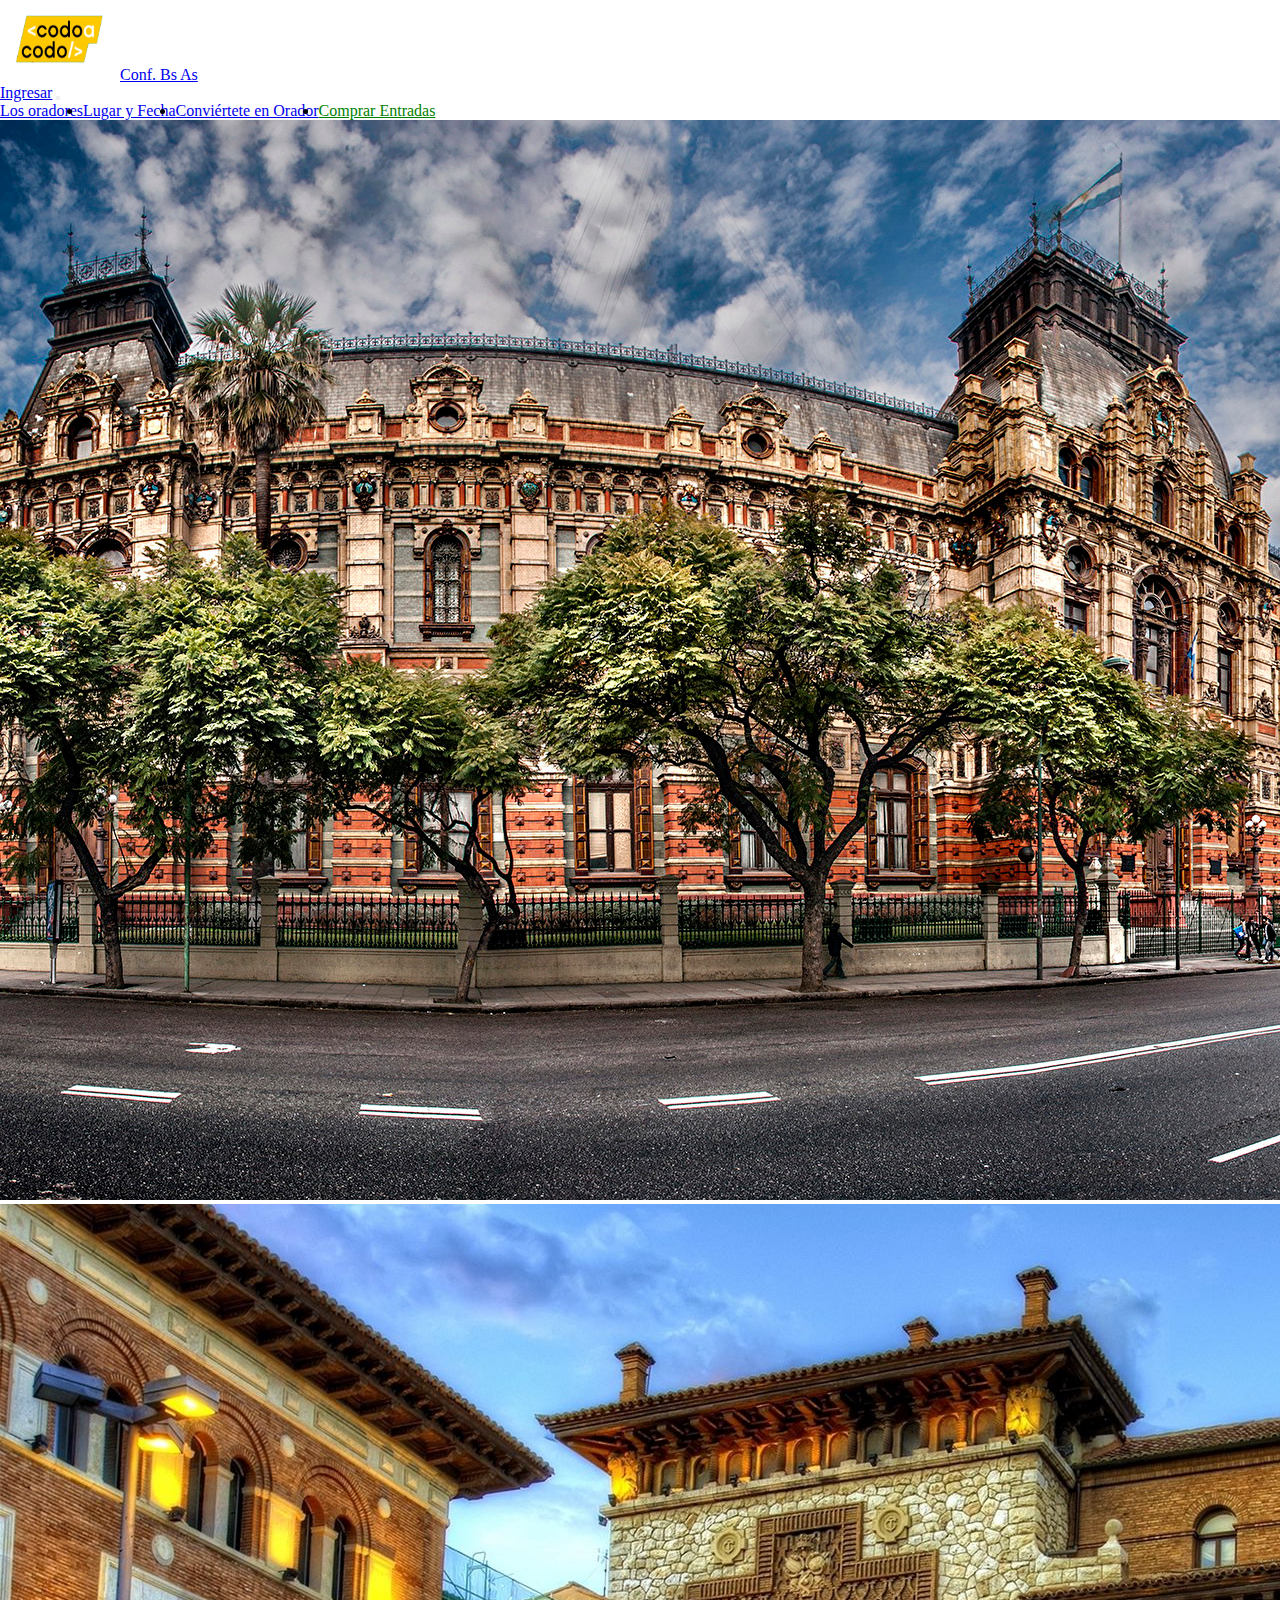
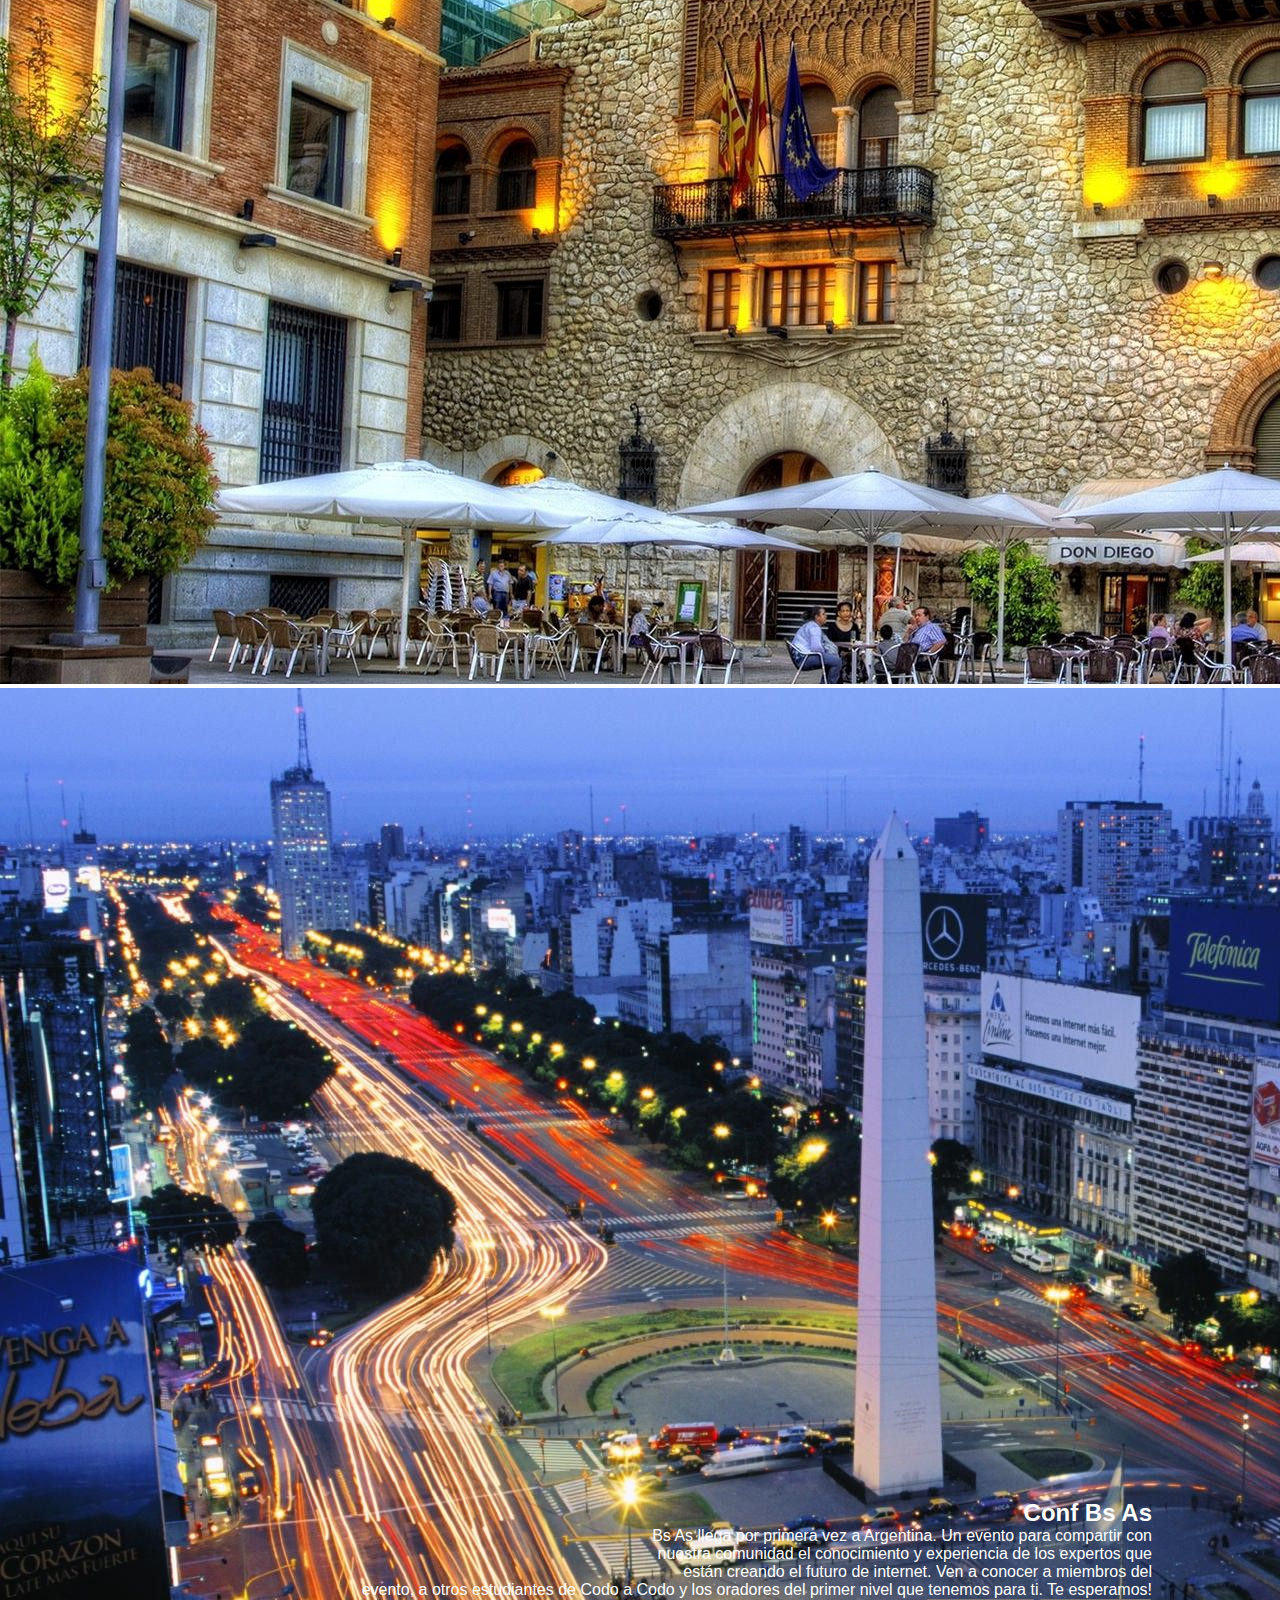
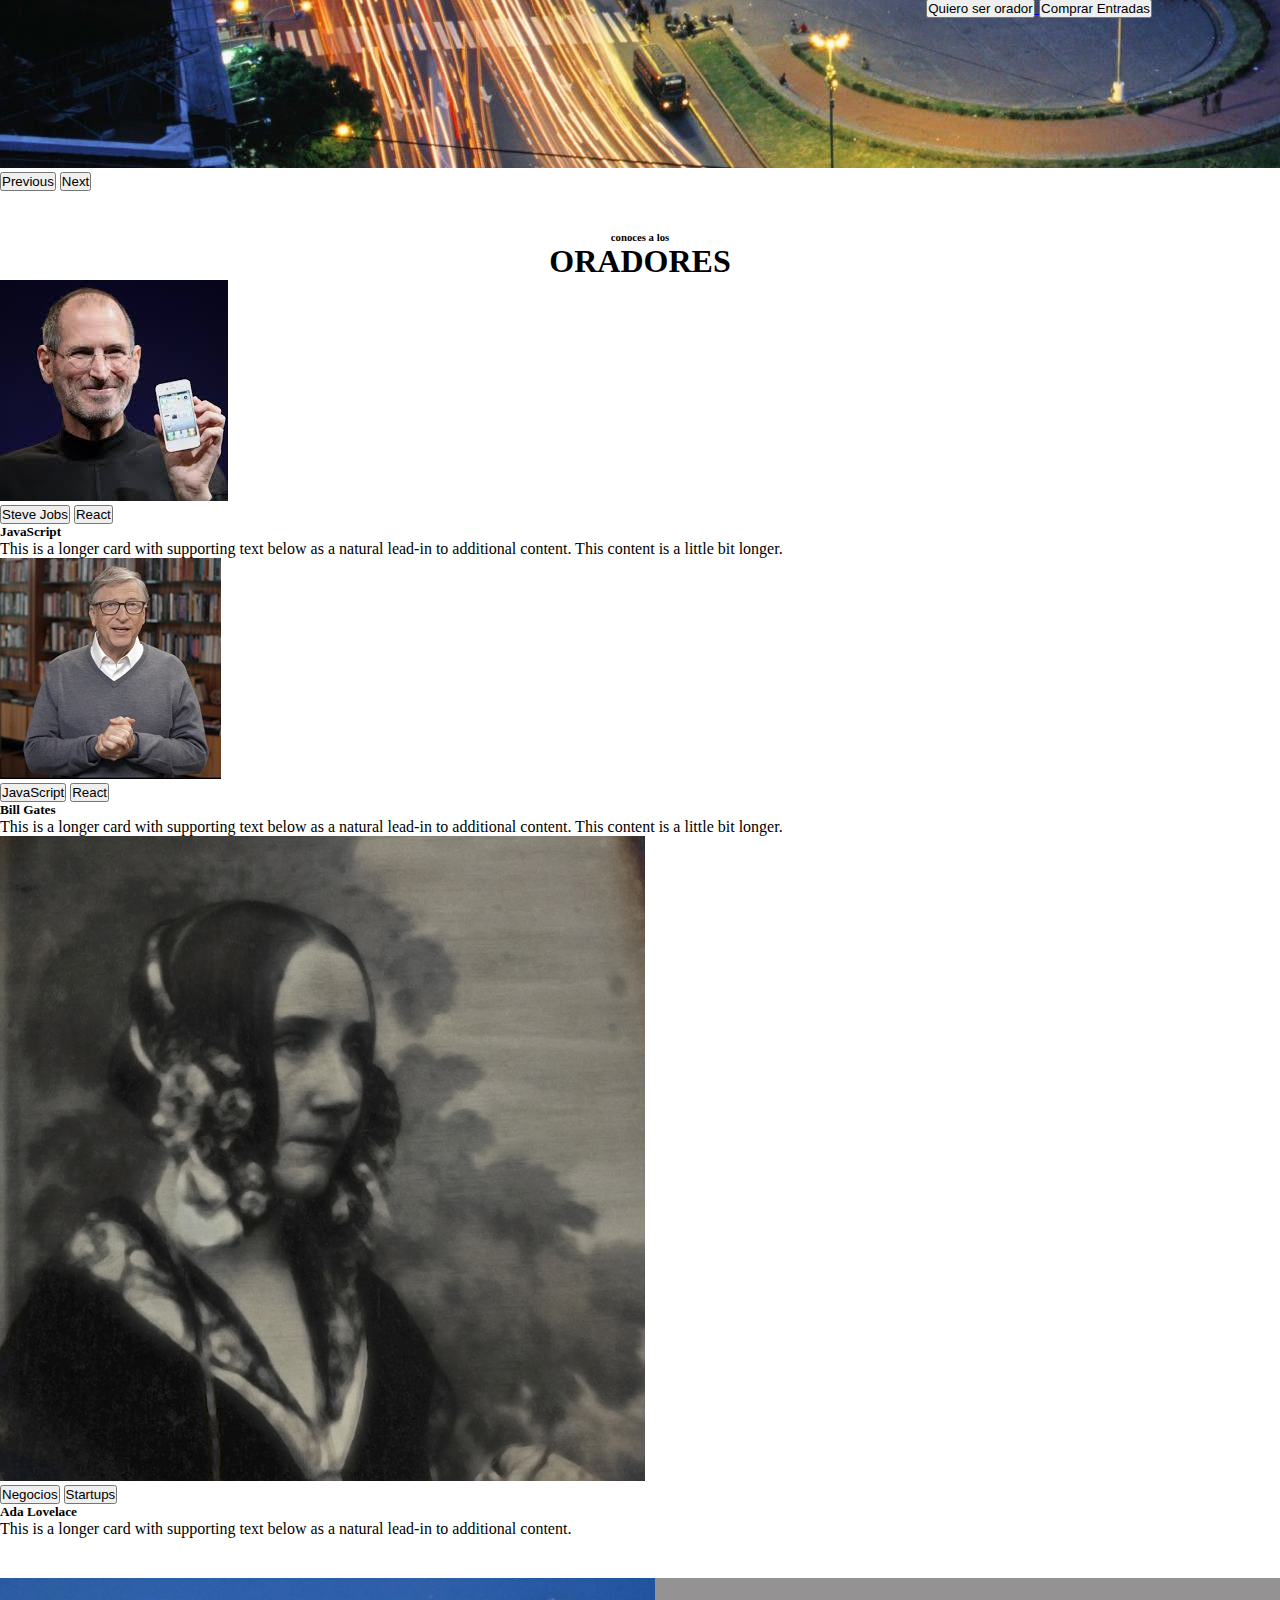
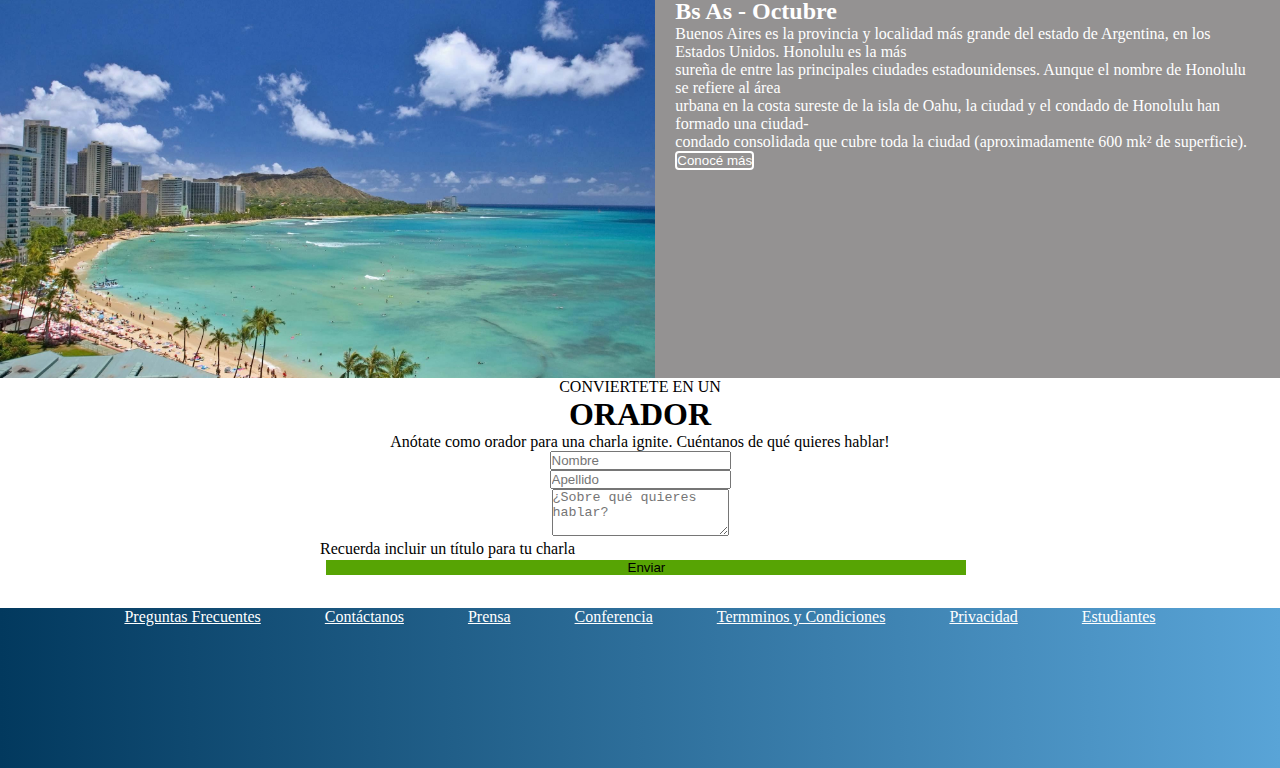
<file: index.html>
<!doctype html>
<html lang="en">
  <head>
    <!-- Required meta tags -->
    <meta charset="utf-8">
    <meta name="viewport" content="width=device-width, initial-scale=1">

    <!-- Bootstrap CSS -->
    <link href="https://cdn.jsdelivr.net/npm/bootstrap@5.1.3/dist/css/bootstrap.min.css" rel="stylesheet" integrity="sha384-1BmE4kWBq78iYhFldvKuhfTAU6auU8tT94WrHftjDbrCEXSU1oBoqyl2QvZ6jIW3" crossorigin="anonymous">
    <link rel="Stylesheet" href="styles.css">

    <title>CodoaCodoJuanma</title>

  </head>

  <body>
    <header>
        
              <nav class="navbar navbar-dark bg-dark">
                <div class="container-fluid">
                  <a class="navbar-brand" href="#">
                    <img src="fotos/codoacodo.png" alt="" width="120" height="80" >Conf. Bs As
                    </a>
                    <nav class="navbar navbar-expand-lg navbar-dark bg-dark">
                      <div class="container-fluid">
                        <a class="navbar-brand" href="entrar.html">Ingresar</a>
                        <button class="navbar-toggler" type="button" data-bs-toggle="collapse" data-bs-target="#navbarNav" aria-controls="navbarNav" aria-expanded="false" aria-label="Toggle navigation">
                          <span class="navbar-toggler-icon"></span>
                        </button>
                        <div class="collapse navbar-collapse" id="navbarNav">
                          <ul class="navbar-nav">
                            <li class="nav-item">
                              <a class="nav-link active" aria-current="page" href="#Los_oradores">Los oradores</a>
                            </li>
                            <li class="nav-item">
                              <a class="nav-link" href="#lugar_fecha">Lugar y Fecha</a>
                            </li>
                            <li class="nav-item">
                              <a class="nav-link" href="#conviertete_orador">Conviértete en Orador</a>
                            </li>
                            <li class="nav-item">
                              <a class="nav-link" href="comprarTicket.html" style="color:green">Comprar Entradas</a>
                            </li>
                          </ul>
                        </div>
                      </div>
                    </nav>
                    

                </div>
            </nav>
      </header>  

        <section class="carrusel">
          
            <div id="carouselExampleFade" class="carousel slide carousel-fade" data-bs-ride="carousel">
                <div class="carousel-inner">
                  <div class="carousel-item active">
                    <img src="fotos/ba1.jpg" class="d-block w-100" alt="...">
                  </div>
                  <div class="carousel-item">
                    <img src="fotos/ba2.jpg" class="d-block w-100" alt="...">
                  </div>
                  <div class="carousel-item">
                    <img src="fotos/ba3.jpg" class="d-block w-100" alt="...">
                  </div>
                </div>
                <button class="carousel-control-prev" type="button" data-bs-target="#carouselExampleFade" data-bs-slide="prev">
                  <span class="carousel-control-prev-icon" aria-hidden="true"></span>
                  <span class="visually-hidden">Previous</span>
                </button>
                <button class="carousel-control-next" type="button" data-bs-target="#carouselExampleFade" data-bs-slide="next">
                  <span class="carousel-control-next-icon" aria-hidden="true"></span>
                  <span class="visually-hidden">Next</span>
                </button>
              </div>

              <div class="texto_imagen_carrusel">
                  <h2>Conf Bs As</h2>
                    <p>
                        Bs As llega por primera vez a Argentina. Un evento para compartir con
                        <br>
                        nuestra comunidad el conocimiento y experiencia de los expertos que
                        <br>
                        están creando el futuro de internet. Ven a conocer a miembros del
                        <br>
                        evento, a otros estudiantes de Codo a Codo y los oradores del primer
                        nivel que tenemos para ti. Te esperamos!
                    </p>
                    <a href="#conviertete_orador">
                    <button type="button" class="btn btn-secondary">Quiero ser orador</button>
                    </a>
                    <a href="comprarTicket.html">
                    <button type="button" class="btn btn-success">Comprar Entradas</button> 
                    </a> 
              </div>
        </section>
    

    <main>
        <section>

            <div class="oradores" id="Los_oradores">
                <h6>conoces a los</h6>
                <h1>ORADORES</h1>
                
            </div>

        </section>

        <div class="container">
           
                <div class="row row-cols-1 row-cols-md-3 g-4">
                    <div class="col">
                      <div class="card">
                        <img src="fotos/steve.jpg" class="card-img-top" alt="...">
                            <div class="card-body">
                                <button type="button" class="btn btn-warning">Steve Jobs</button>
                                <button type="button" class="btn btn-info">React</button>
                                <h5 class="card-title">JavaScript</h5>
                                <p class="card-text">This is a longer card with supporting text below as a natural lead-in to additional content. This content is a little bit longer.</p>
                            </div>
                        </div>
                    </div>
                    
                    <div class="col">
                      <div class="card">
                        <img src="fotos/billGates2.jpg" class="card-img-top" alt="...">
                            <div class="card-body">
                                <button type="button" class="btn btn-warning">JavaScript</button>
                                <button type="button" class="btn btn-info">React</button>
                                <h5 class="card-title">Bill Gates</h5>
                                <p class="card-text">This is a longer card with supporting text below as a natural lead-in to additional content. This content is a little bit longer.</p>
                            </div>
                        </div>
                    </div>
                    
                    <div class="col">
                      <div class="card">
                        <img src="fotos/ada.jpeg" class="card-img-top" alt="...">
                            <div class="card-body">
                                <button type="button" class="btn btn-secondary">Negocios</button>
                                <button type="button" class="btn btn-danger">Startups</button>
                                <h5 class="card-title">Ada Lovelace</h5>
                                <p class="card-text">This is a longer card with supporting text below as a natural lead-in to additional content.</p>
                            </div>
                        </div>
                  
                    </div>
                  </div>
    </main>  
        
        <section class="imagen_texto_section">

            <div class="div_imagen_section" id="lugar_fecha"></div>

            <div clas="div_texto_section>">
                <div class="lugar">
                    <h2>Bs As - Octubre</h2>
                        <p>
                            Buenos Aires es la provincia y localidad 
                            más grande del estado 
                            de Argentina, en los Estados Unidos. 
                            Honolulu es la más 
                            <br>
                            sureña de entre las principales 
                            ciudades estadounidenses. 
                            Aunque el nombre de Honolulu se 
                            refiere al área
                            <br>
                            urbana en la costa sureste de la isla de Oahu,
                             la ciudad y el condado de 
                            Honolulu han formado una ciudad-
                            <br>
                            condado consolidada que cubre toda 
                            la ciudad 
                            (aproximadamente 600 mk² de superficie).
                        </p>
                        <input type="button" value="Conocé más" id="conoce_mas">
                </div>
            </div>        
        </section>

        <section class="se_orador">

          <div class="container">

            <div class="orador" id="conviertete_orador">
                <P>CONVIERTETE EN UN</P>
                <h1 id="orador">ORADOR</h1>
                <p id="anotate_charla">Anótate como orador para una charla ignite. Cuéntanos de qué quieres hablar!</p>
            </div>

          <form class="row g-3">
              <div class="col-md-6">
                <label for="inputEmail4" class="form-label"></label>
                <input type="text" class="form-control" placeholder="Nombre" id="inputEmail4">
              </div>

              <div class="col-md-6">
                <label for="inputPassword4" class="form-label"></label>
                <input type="text" class="form-control" placeholder="Apellido" id="inputPassword4">
              </div>

              <div class="mb-3">
                <label for="exampleFormControlTextarea1" class="form-label"></label>
                <textarea class="form-control" id="exampleFormControlTextarea1" placeholder="¿Sobre qué quieres hablar?" rows="3"></textarea>
                  <div id="titulo_charla">
                    <p>Recuerda incluir un título para tu charla</p>
                  </div>
              </div>
              
              <div id="enviar" class="n_a_form">
                <button type="submit" class="boton" id="boton_enviar">Enviar</button>
              </div>
            </form>
          </div>
        </section>

        <footer>
          
            <ul>
              <a href="#">Preguntas Frecuentes</a>
              <a href="#">Contáctanos</a>
              <a href="#">Prensa</a>
              <a href="#">Conferencia</a>
              <a href="#">Termminos y Condiciones</a>
              <a href="#">Privacidad</a>
              <a href="#">Estudiantes</a>
              

            </ul>

        </footer>
   
    



    <script src="https://cdn.jsdelivr.net/npm/@popperjs/core@2.10.2/dist/umd/popper.min.js" integrity="sha384-7+zCNj/IqJ95wo16oMtfsKbZ9ccEh31eOz1HGyDuCQ6wgnyJNSYdrPa03rtR1zdB" crossorigin="anonymous"></script>
    <script src="https://cdn.jsdelivr.net/npm/bootstrap@5.1.3/dist/js/bootstrap.min.js" integrity="sha384-QJHtvGhmr9XOIpI6YVutG+2QOK9T+ZnN4kzFN1RtK3zEFEIsxhlmWl5/YESvpZ13" crossorigin="anonymous"></script> 
  
</body>
</html>
</file>
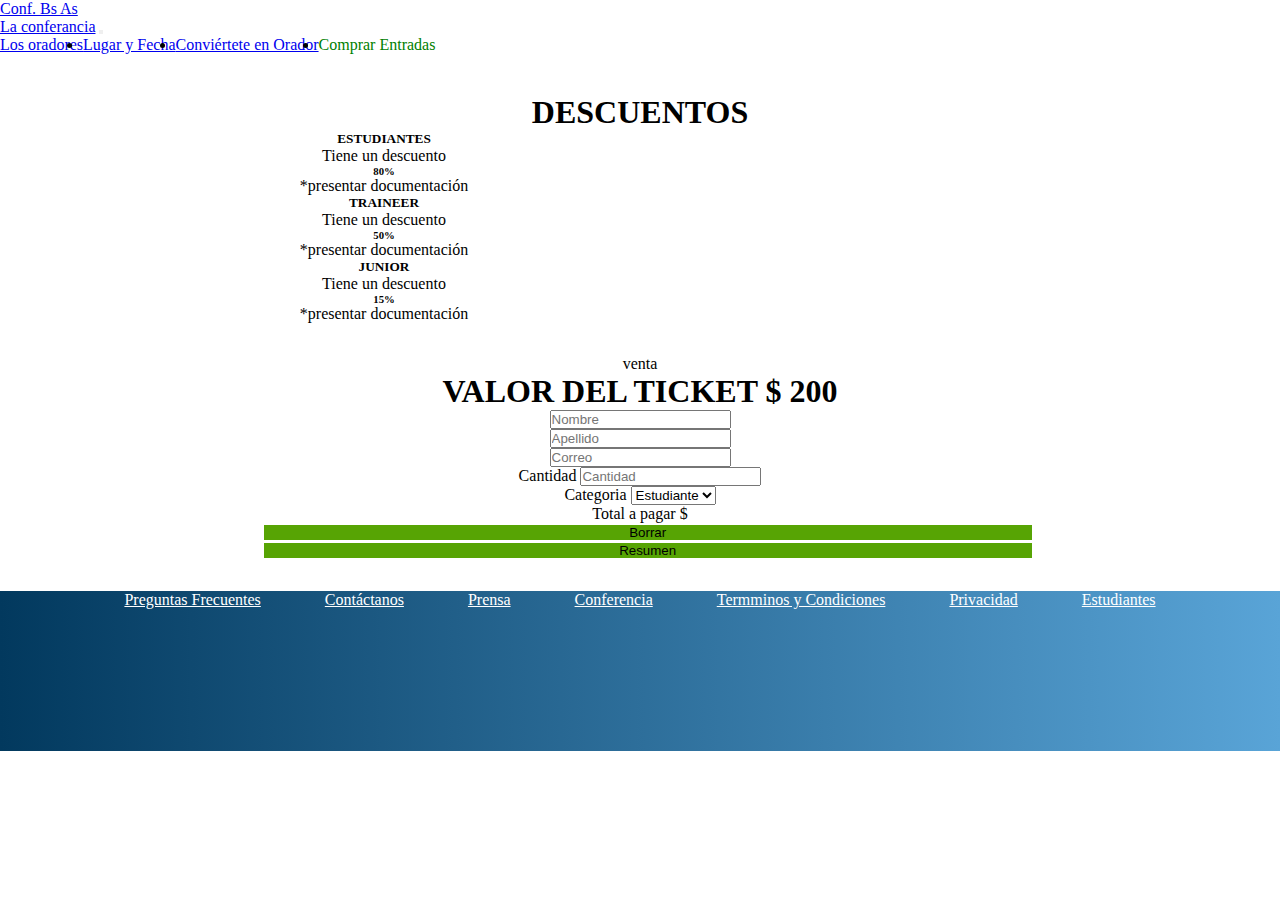
<file: comprarTicket.html>
<!doctype html>
<html lang="en">
  <head>
    <!-- Required meta tags -->
    <meta charset="utf-8">
    <meta name="viewport" content="width=device-width, initial-scale=1">

    <!-- Bootstrap CSS -->
    <link href="https://cdn.jsdelivr.net/npm/bootstrap@5.1.3/dist/css/bootstrap.min.css" rel="stylesheet" integrity="sha384-1BmE4kWBq78iYhFldvKuhfTAU6auU8tT94WrHftjDbrCEXSU1oBoqyl2QvZ6jIW3" crossorigin="anonymous">
    <link rel="Stylesheet" href="ticket.css">

    <title>comprarTicket</title>

  </head>

  <body>
    <header>
        
              <nav class="navbar navbar-dark bg-dark">
                <div class="container-fluid">
                  <a class="navbar-brand" href="#">
                    Conf. Bs As
                    </a>
                    <nav class="navbar navbar-expand-lg navbar-dark bg-dark">
                      <div class="container-fluid">
                        <a class="navbar-brand" href="index.html">La conferancia</a>
                        <button class="navbar-toggler" type="button" data-bs-toggle="collapse" data-bs-target="#navbarNav" aria-controls="navbarNav" aria-expanded="false" aria-label="Toggle navigation">
                          <span class="navbar-toggler-icon"></span>
                        </button>
                        <div class="collapse navbar-collapse" id="navbarNav">
                          <ul class="navbar-nav">
                            <li class="nav-item">
                              <a class="nav-link active" aria-current="page" href="#Los_oradores">Los oradores</a>
                            </li>
                            <li class="nav-item">
                              <a class="nav-link" href="#lugar_fecha">Lugar y Fecha</a>
                            </li>
                            <li class="nav-item">
                              <a class="nav-link" href="#conviertete_orador">Conviértete en Orador</a>
                            </li>
                            <li class="nav-item">
                              <a class="nav-link disabled" style="color:green">Comprar Entradas</a>
                            </li>
                          </ul>
                        </div>
                      </div>
                    </nav>
                    

                </div>
            </nav>
      </header>  

                  
    

    <main>
      <!--***********************************descuentos*****************************-->
      <div class="descuentos" id="Los_descuentos">
        
        <section>
            <div class="descuentos" id="Los_descuentos">
                <h1>DESCUENTOS</h1>
              </div>
        </section>

          <div class="container" id="descuentos">
            <div class="row" id="descuento-1">

              <div class="col-4">
                <div class="card text-center"  style="width: 16rem;">
                  <div class="card-body">
                    <h5 class="card-title">ESTUDIANTES</h5>
                    <p class="card-text">Tiene un descuento</p>
                    <h6 class="card-subtitle mb-2 text-muted">80%</h6>
                    <p class="card-text">*presentar documentación</p>
                  </div>
                </div>
              </div>

              <div class="col-4" id="descuento-2">
                <div class="card text-center"  style="width: 16rem;">
                  <div class="card-body">
                    <h5 class="card-title">TRAINEER</h5>
                    <p class="card-text">Tiene un descuento</p>
                    <h6 class="card-subtitle mb-2 text-muted">50%</h6>
                    <p class="card-text">*presentar documentación</p>
                  </div>
                </div>
              </div>

              <div class="col-4" id="descuento-3">
                <div class="card text-center"  style="width: 16rem;">
                  <div class="card-body">
                    <h5 class="card-title">JUNIOR</h5>
                    <p class="card-text">Tiene un descuento</p>
                    <h6 class="card-subtitle mb-2 text-muted">15%</h6>
                    <p class="card-text">*presentar documentación</p>
                  </div>
                </div>
              </div>
              
             </div><!--fin row-->
          </div><!--fin container-->
    </main>  
    
    <!--*******************************fin descuentos***********************-->   
    
    <!--VENTAS DE TICKET-->    

        <section class="ticket">

          <div class="container" id="ticket_container">
            <div class="row">

              <div class="valor" id="valor_ticket">
                <P>venta</P>
                <h1 id="orador">VALOR DEL TICKET $ 200</h1>
                
              </div>
            </div>

          <form class="row"> <!--row 1 nombre y apellido-->
              <div class="col-md-6">
                <label for="inputEmail4" class="form-label"></label>
                <input type="text" class="form-control" placeholder="Nombre" id="inputEmail4">
              </div>

              <div class="col-md-6">
                <label for="inputPassword4" class="form-label"></label>
                <input type="text" class="form-control" placeholder="Apellido" id="inputPassword4">
              </div>

            <div class="row"> <!--row 2 correo-->
              <div class="col">
                <label for="inputPassword4" class="form-label"></label>
                <input type="text" class="form-control" placeholder="Correo" id="correo">
              </div>

            <div class="row"> <!--row 3 cantidad-->
              <div class="col-6">
                <label for="">Cantidad</label>
                <input type="text" class="form-control" placeholder="Cantidad" id="cantidad">
              </div>

              <div class="col-6">
                <label for="">Categoria</label>
                <select id="inputState" class="form-control" id="categoria">
                  <option selected value="estudiante">Estudiante</option>
                  <option value="trainee">Trainee</option>
                  <option value="junior">Junior</option>
                </select>
              </div>

            <div class="row"><!--total a pagar-->
              <div class="col-12">
                <div id="Total_a_Pagar" class="alert alert-primary" role="alert">Total a pagar $</div>
              </div>
            </div> 
            
            <div class="row"><!--boton borrar y resumen-->
              <div class="col-6">
                <button type="reset" class="btn borrar_calcular" id="borrar">Borrar</button>
              </div>

              <div clas="col-6">
                <button type="button" class="btn borrar_calcular" id="calcular">Resumen</button>
              </div>

            </div>


            </form>
        </div>
      </section>


<!--*************************************footer**********************************************-->
        <footer>
          
            <ul>
              <a href="#">Preguntas Frecuentes</a>
              <a href="#">Contáctanos</a>
              <a href="#">Prensa</a>
              <a href="#">Conferencia</a>
              <a href="#">Termminos y Condiciones</a>
              <a href="#">Privacidad</a>
              <a href="#">Estudiantes</a>
              

            </ul>

        </footer>
   
    



    <script src="https://cdn.jsdelivr.net/npm/@popperjs/core@2.10.2/dist/umd/popper.min.js" integrity="sha384-7+zCNj/IqJ95wo16oMtfsKbZ9ccEh31eOz1HGyDuCQ6wgnyJNSYdrPa03rtR1zdB" crossorigin="anonymous"></script>
    <script src="https://cdn.jsdelivr.net/npm/bootstrap@5.1.3/dist/js/bootstrap.min.js" integrity="sha384-QJHtvGhmr9XOIpI6YVutG+2QOK9T+ZnN4kzFN1RtK3zEFEIsxhlmWl5/YESvpZ13" crossorigin="anonymous"></script> 
  
</body>
</html>
</file>
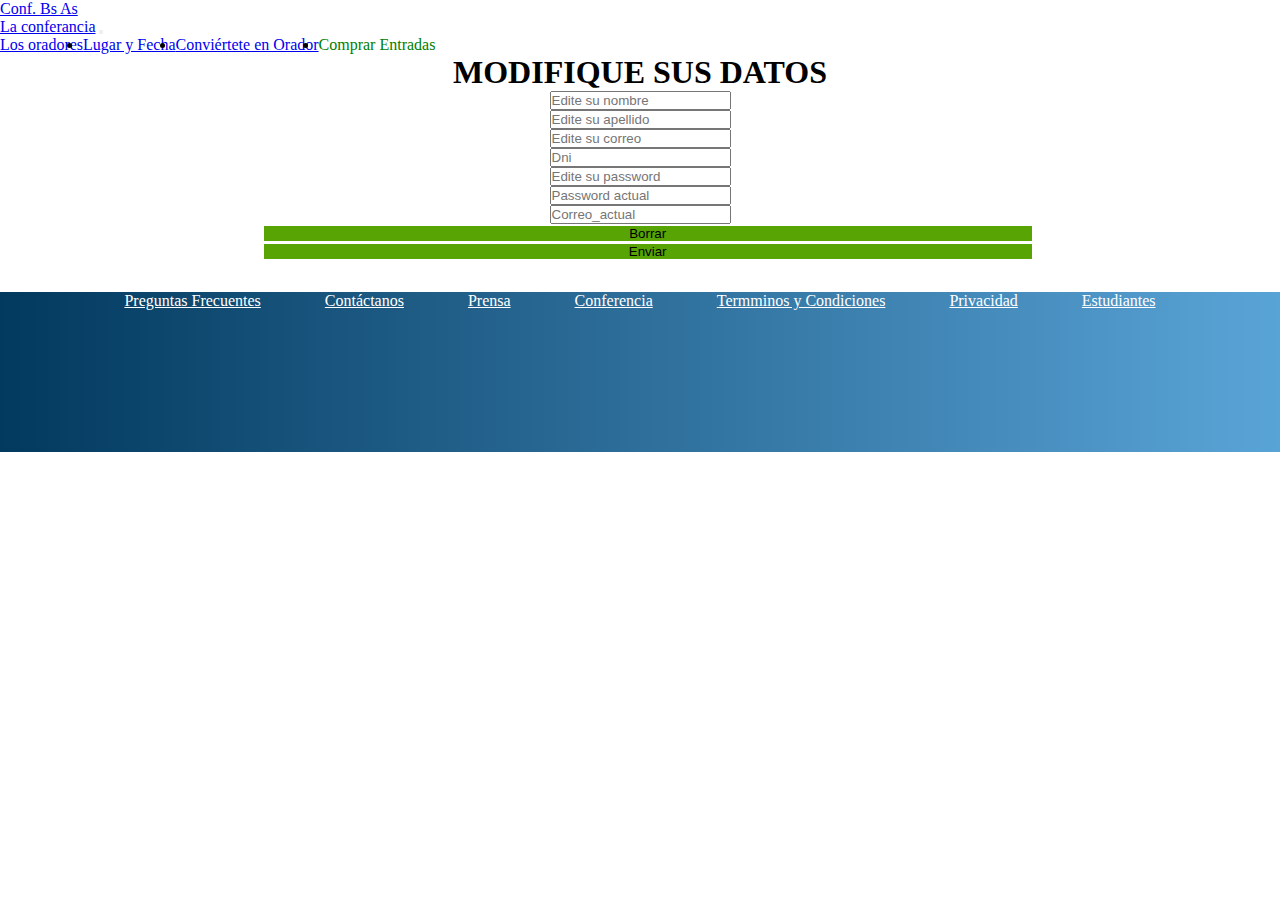
<file: editar.html>
<!doctype html>
<html lang="en">
  <head>
    <!-- Required meta tags -->
    <meta charset="utf-8">
    <meta name="viewport" content="width=device-width, initial-scale=1">

    <!-- Bootstrap CSS -->
    <link href="https://cdn.jsdelivr.net/npm/bootstrap@5.1.3/dist/css/bootstrap.min.css" rel="stylesheet" integrity="sha384-1BmE4kWBq78iYhFldvKuhfTAU6auU8tT94WrHftjDbrCEXSU1oBoqyl2QvZ6jIW3" crossorigin="anonymous">
    <link rel="Stylesheet" href="ticket.css">

    <title>Editar</title>

  </head>

  <body>
    <header>
        
              <nav class="navbar navbar-dark bg-dark">
                <div class="container-fluid">
                  <a class="navbar-brand" href="#">
                    Conf. Bs As
                    </a>
                    <nav class="navbar navbar-expand-lg navbar-dark bg-dark">
                      <div class="container-fluid">
                        <a class="navbar-brand" href="index.html">La conferancia</a>
                        <button class="navbar-toggler" type="button" data-bs-toggle="collapse" data-bs-target="#navbarNav" aria-controls="navbarNav" aria-expanded="false" aria-label="Toggle navigation">
                          <span class="navbar-toggler-icon"></span>
                        </button>
                        <div class="collapse navbar-collapse" id="navbarNav">
                          <ul class="navbar-nav">
                            <li class="nav-item">
                              <a class="nav-link active" aria-current="page" href="index.html#Los_oradores">Los oradores</a>
                            </li>
                            <li class="nav-item">
                              <a class="nav-link" href="index.html#lugar_fecha">Lugar y Fecha</a>
                            </li>
                            <li class="nav-item">
                              <a class="nav-link" href="index.html#conviertete_orador">Conviértete en Orador</a>
                            </li>
                            <li class="nav-item">
                              <a class="nav-link disabled" style="color:green">Comprar Entradas</a>
                            </li>
                          </ul>
                        </div>
                      </div>
                    </nav>
                    

                </div>
            </nav>
      </header>  

                  
    

    <main>

    </main>  
    
    <!--*******************************fin descuentos***********************-->   
    
    <!--VENTAS DE TICKET-->    

        <section class="ticket">

          <div class="container" id="ticket_container">
            <div class="row g-3 mt-3">

              <div class="valor" id="valor_ticket">
                
                <h1 id="orador">MODIFIQUE SUS DATOS</h1>
                
              </div>
            </div>

          <form action="editar.php" method="post" class="row" > <!--row 1 nombre y apellido-->
            <div class="row">
              <div class="col-5">
                <label for="inputEmail4" class="form-label"></label>
                <input type="text" class="form-control" placeholder="Edite su nombre" name="nombre_editar" id="inputEmail4" required >
              </div>

              <div class="col-5">
                <label for="inputPassword4" class="form-label"></label>
                <input type="text" class="form-control" placeholder="Edite su apellido" name="apellido_editar" id="inputPassword4" required>
              </div>
            </div>

       <!--**************************** Hasta aca primera fila(nombre Apellido)*********************-->     
            <div class="row">  <!--row 2 correo-->
              <div class="col-5">
                <label for="inputPassword4" class="form-label"></label>
                <input type="email" class="form-control" placeholder="Edite su correo" name="correo_editar" id="correo" required >
              </div>
              <div class="col-5">
                <label for="inputPassword4" class="form-label"></label>
                <input type="number" class="form-control" placeholder="Dni" name="dni_editar" id="dni" maxlength="8" required>
              </div>
            </div>
            
            <div class="row">  
              <div class="col-10">
                <label for="inputPassword4" class="form-label"></label>
                <input type="password" class="form-control" placeholder="Edite su password" name="password_editar" id="clave" minlength="6" required>
              </div>

              
              <div class="col-10">
                  <label for="inputPassword4" class="form-label"></label>
                  <input type="password" class="form-control" placeholder="Password actual" name="password_actual" id="clave" minlength="6" required>
              </div> 

              <div class="col-10">
                <label for="inputPassword4" class="form-label"></label>
                <input type="email" class="form-control" placeholder="Correo_actual" name="correo_actual" id="correo" required>
              </div>
            </div>   
  

   

            
          
  <!--**************************** boton enviar borrar eliminar editar*********************-->          
            <div class="row mt-3" id="botones"><!--row 5 borrar y resumen -->
            
              <div class="col-5">
                <button id="borrar" type="reset"  class="btn">Borrar</button>
              </div>
          
              <div class="col-5">
                <button id="calcular" type="submit"  class="btn">Enviar</button>
              </div>
              
            </div>
          </form>  
        </div>
      </section>


<!--*************************************footer**********************************************-->
        <footer>
          
            <ul>
              <a href="#">Preguntas Frecuentes</a>
              <a href="#">Contáctanos</a>
              <a href="#">Prensa</a>
              <a href="#">Conferencia</a>
              <a href="#">Termminos y Condiciones</a>
              <a href="#">Privacidad</a>
              <a href="#">Estudiantes</a>
              

            </ul>

        </footer>
   
    



    <script src="https://cdn.jsdelivr.net/npm/@popperjs/core@2.10.2/dist/umd/popper.min.js" integrity="sha384-7+zCNj/IqJ95wo16oMtfsKbZ9ccEh31eOz1HGyDuCQ6wgnyJNSYdrPa03rtR1zdB" crossorigin="anonymous"></script>
    <script src="https://cdn.jsdelivr.net/npm/bootstrap@5.1.3/dist/js/bootstrap.min.js" integrity="sha384-QJHtvGhmr9XOIpI6YVutG+2QOK9T+ZnN4kzFN1RtK3zEFEIsxhlmWl5/YESvpZ13" crossorigin="anonymous"></script> 
    <script src="index.js"></script>
  
</body>
</html>
</file>
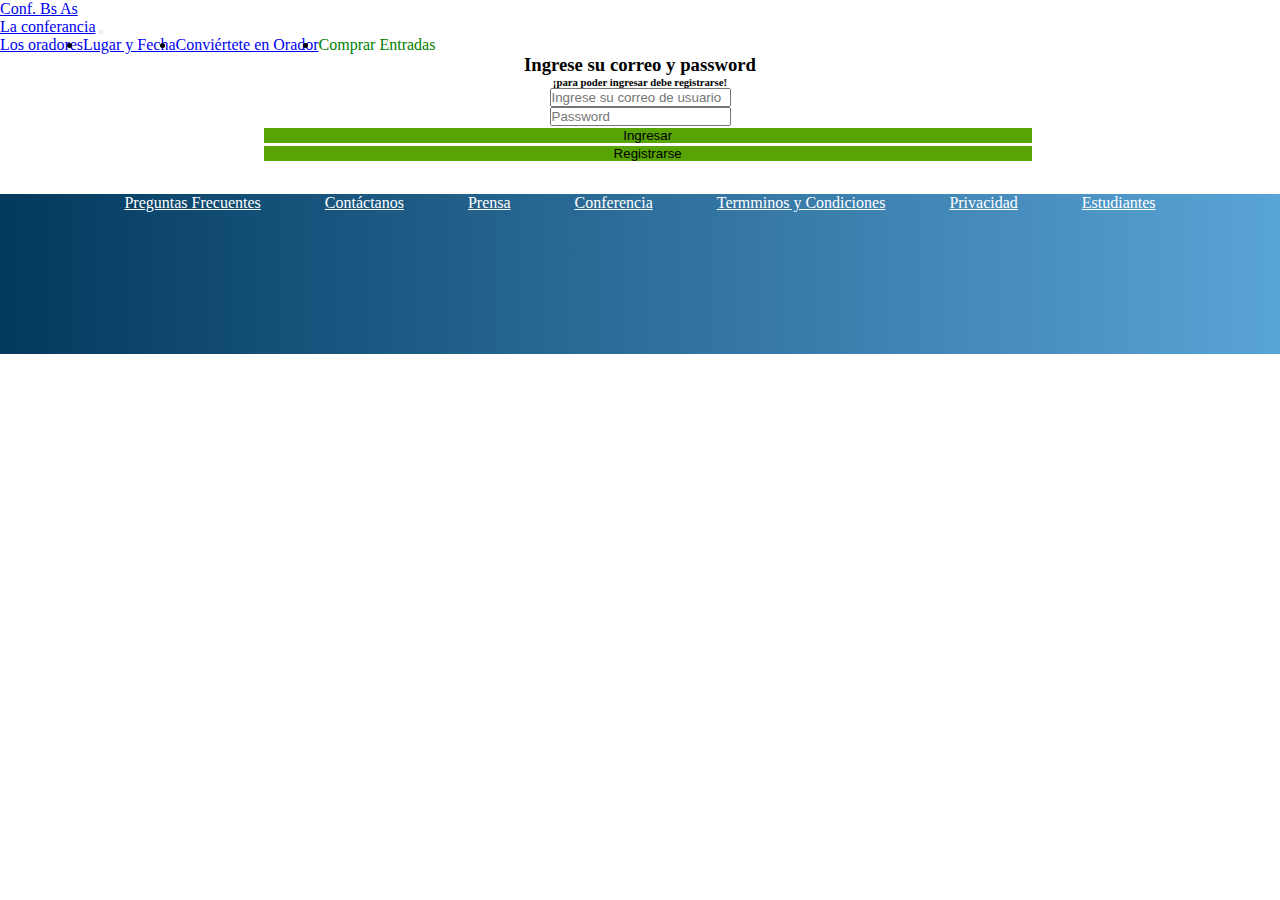
<file: entrar.html>
<!doctype html>
<html lang="en">
  <head>
    <!-- Required meta tags -->
    <meta charset="utf-8">
    <meta name="viewport" content="width=device-width, initial-scale=1">

    <!-- Bootstrap CSS -->
    <link href="https://cdn.jsdelivr.net/npm/bootstrap@5.1.3/dist/css/bootstrap.min.css" rel="stylesheet" integrity="sha384-1BmE4kWBq78iYhFldvKuhfTAU6auU8tT94WrHftjDbrCEXSU1oBoqyl2QvZ6jIW3" crossorigin="anonymous">
    <link rel="Stylesheet" href="ticket.css">

    <title>Entrar</title>

  </head>

  <body>
    <header>
        
              <nav class="navbar navbar-dark bg-dark">
                <div class="container-fluid">
                  <a class="navbar-brand" href="#">
                    Conf. Bs As
                    </a>
                    <nav class="navbar navbar-expand-lg navbar-dark bg-dark">
                      <div class="container-fluid">
                        <a class="navbar-brand" href="index.html">La conferancia</a>
                        <button class="navbar-toggler" type="button" data-bs-toggle="collapse" data-bs-target="#navbarNav" aria-controls="navbarNav" aria-expanded="false" aria-label="Toggle navigation">
                          <span class="navbar-toggler-icon"></span>
                        </button>
                        <div class="collapse navbar-collapse" id="navbarNav">
                          <ul class="navbar-nav">
                            <li class="nav-item">
                              <a class="nav-link active" aria-current="page" href="#Los_oradores">Los oradores</a>
                            </li>
                            <li class="nav-item">
                              <a class="nav-link" href="#lugar_fecha">Lugar y Fecha</a>
                            </li>
                            <li class="nav-item">
                              <a class="nav-link" href="#conviertete_orador">Conviértete en Orador</a>
                            </li>
                            <li class="nav-item">
                              <a class="nav-link disabled" style="color:green">Comprar Entradas</a>
                            </li>
                          </ul>
                        </div>
                      </div>
                    </nav>
                    

                </div>
            </nav>
      </header>  

                  
    

    <main>

    </main>  
    
    <!--*******************************fin descuentos***********************-->   
    
    <!--VENTAS DE TICKET-->    

        <section class="ticket">

          <div class="container" id="ticket_container">
            <div class="row g-3 mt-3">

              <div class="valor" id="valor_ticket">
                
                <h3 id="orador">Ingrese su correo y password</h3>
                <h6 id="orador">¡para poder ingresar debe registrarse!</h6>
                
                
              </div>
            </div>

          <form action="entrar.php" method="post" class="row"> <!--row 1 nombre y apellido-->
          

       <!--**************************** Hasta aca primera fila(nombre Apellido)*********************-->     
            <div class="row">  <!--row 2 correo-->
              <div class="col-8">
                <label for="inputPassword4" class="form-label"></label>
                <input type="email" class="form-control" placeholder="Ingrese su correo de usuario" name="correo_login" id="correo" required>
              </div>
              
            
            <div class="row">  <!--row 2 correo-->
              <div class="col-8">
                <label for="inputPassword4" class="form-label"></label>
                <input type="password" class="form-control" placeholder="Password" name="password_login" id="clave" required >
              </div>
              
            </div>   
  
<!--**************************** entrr y registrarse*********************-->          
            <div class="row mt-3" id="botones"><!--row 5 borrar y resumen -->
            
              <div class="col-4">
                <button id="borrar" type="submit"  class="btn">Ingresar</button>
              </div>
            </form>  
          
              <div class="col-4">
                <a  href="registrar.html">
                <button id="calcular" type="button" class="btn">Registrarse</button>
                </a>
              </div>
            </div>
          
        </div>
      </section>


<!--*************************************footer**********************************************-->
        <footer>
          
            <ul>
              <a href="#">Preguntas Frecuentes</a>
              <a href="#">Contáctanos</a>
              <a href="#">Prensa</a>
              <a href="#">Conferencia</a>
              <a href="#">Termminos y Condiciones</a>
              <a href="#">Privacidad</a>
              <a href="#">Estudiantes</a>
              

            </ul>

        </footer>
   
    



    <script src="https://cdn.jsdelivr.net/npm/@popperjs/core@2.10.2/dist/umd/popper.min.js" integrity="sha384-7+zCNj/IqJ95wo16oMtfsKbZ9ccEh31eOz1HGyDuCQ6wgnyJNSYdrPa03rtR1zdB" crossorigin="anonymous"></script>
    <script src="https://cdn.jsdelivr.net/npm/bootstrap@5.1.3/dist/js/bootstrap.min.js" integrity="sha384-QJHtvGhmr9XOIpI6YVutG+2QOK9T+ZnN4kzFN1RtK3zEFEIsxhlmWl5/YESvpZ13" crossorigin="anonymous"></script> 
    <script src="index.js"></script>
  
</body>
</html>
</file>
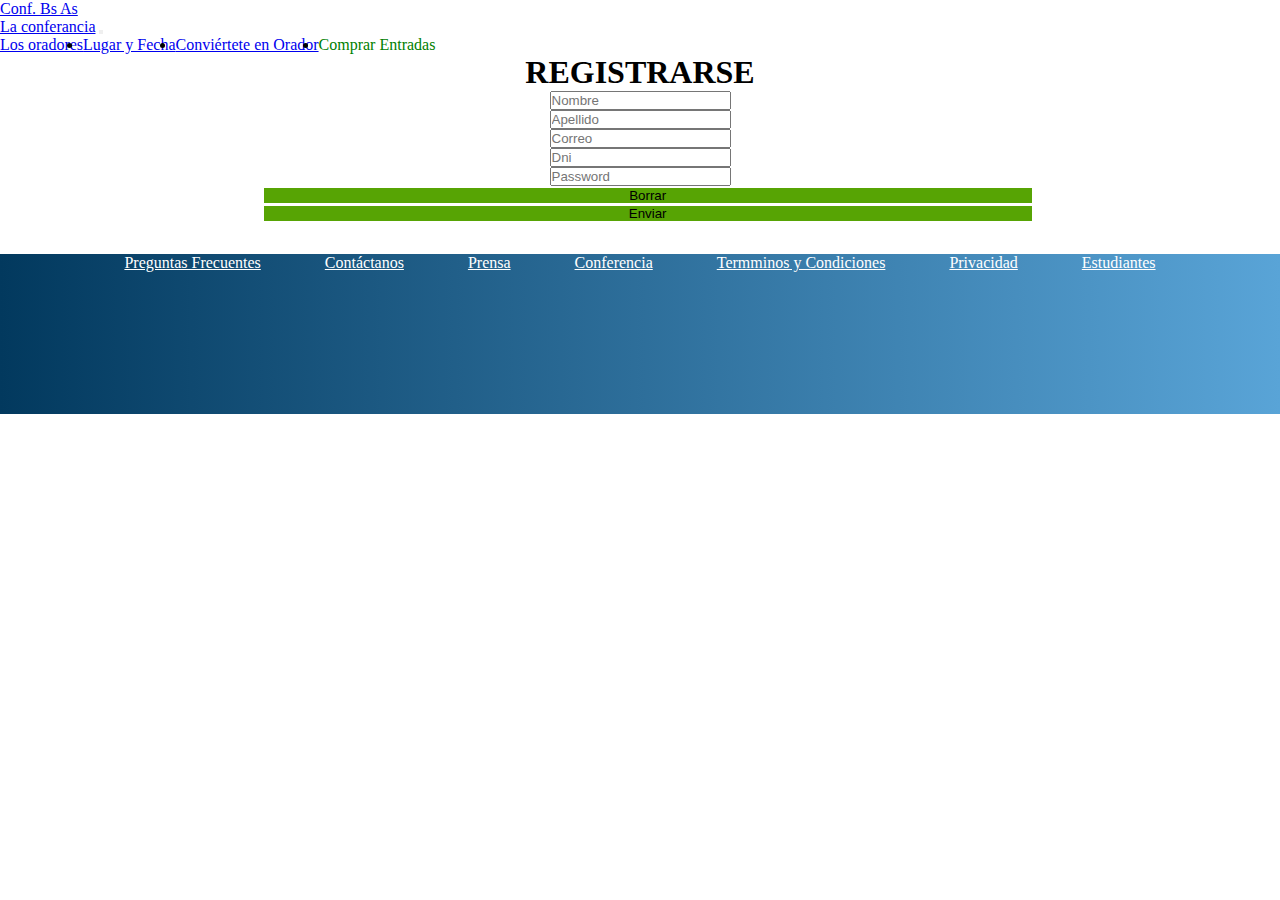
<file: registrar.html>
<!doctype html>
<html lang="en">
  <head>
    <!-- Required meta tags -->
    <meta charset="utf-8">
    <meta name="viewport" content="width=device-width, initial-scale=1">

    <!-- Bootstrap CSS -->
    <link href="https://cdn.jsdelivr.net/npm/bootstrap@5.1.3/dist/css/bootstrap.min.css" rel="stylesheet" integrity="sha384-1BmE4kWBq78iYhFldvKuhfTAU6auU8tT94WrHftjDbrCEXSU1oBoqyl2QvZ6jIW3" crossorigin="anonymous">
    <link rel="Stylesheet" href="ticket.css">

    <title>Registrarse</title>

  </head>

  <body>
    <header>
        
              <nav class="navbar navbar-dark bg-dark">
                <div class="container-fluid">
                  <a class="navbar-brand" href="#">
                    Conf. Bs As
                    </a>
                    <nav class="navbar navbar-expand-lg navbar-dark bg-dark">
                      <div class="container-fluid">
                        <a class="navbar-brand" href="index.html">La conferancia</a>
                        <button class="navbar-toggler" type="button" data-bs-toggle="collapse" data-bs-target="#navbarNav" aria-controls="navbarNav" aria-expanded="false" aria-label="Toggle navigation">
                          <span class="navbar-toggler-icon"></span>
                        </button>
                        <div class="collapse navbar-collapse" id="navbarNav">
                          <ul class="navbar-nav">
                            <li class="nav-item">
                              <a class="nav-link active" aria-current="page" href="index.html#Los_oradores">Los oradores</a>
                            </li>
                            <li class="nav-item">
                              <a class="nav-link" href="index.html#lugar_fecha">Lugar y Fecha</a>
                            </li>
                            <li class="nav-item">
                              <a class="nav-link" href="index.html#conviertete_orador">Conviértete en Orador</a>
                            </li>
                            <li class="nav-item">
                              <a class="nav-link disabled" style="color:green">Comprar Entradas</a>
                            </li>
                          </ul>
                        </div>
                      </div>
                    </nav>
                    

                </div>
            </nav>
      </header>  

                  
    

    <main>

    </main>  
    
    <!--*******************************fin descuentos***********************-->   
    
    <!--VENTAS DE TICKET-->    

        <section class="ticket">

          <div class="container" id="ticket_container">
            <div class="row g-3 mt-3">

              <div class="valor" id="valor_ticket">
                
                <h1 id="orador">REGISTRARSE</h1>
                
              </div>
            </div>

          <form action="datos.php" method="post" class="row" > <!--row 1 nombre y apellido-->
            <div class="row">
              <div class="col-5">
                <label for="inputEmail4" class="form-label"></label>
                <input type="text" class="form-control" placeholder="Nombre" name="nombre_reg" id="inputEmail4" required>
              </div>

              <div class="col-5">
                <label for="inputPassword4" class="form-label"></label>
                <input type="text" class="form-control" placeholder="Apellido" name="apellido_reg" id="inputPassword4" required>
              </div>
            </div>

       <!--**************************** Hasta aca primera fila(nombre Apellido)*********************-->     
            <div class="row">  <!--row 2 correo-->
              <div class="col-5">
                <label for="inputPassword4" class="form-label"></label>
                <input type="email" class="form-control" placeholder="Correo" name="correo_reg" id="correo" required>
              </div>
              <div class="col-5">
                <label for="inputPassword4" class="form-label"></label>
                <input type="number" class="form-control" placeholder="Dni" name="dni_reg" id="dni" maxlength="8" required>
              </div>
            </div>
            
            <div class="row">  <!--row 2 correo-->
              <div class="col-10">
                <label for="inputPassword4" class="form-label"></label>
                <input type="password" class="form-control" placeholder="Password" name="password_reg" id="clave" minlength="6" required>
              </div>
              
            </div>   
  

   

            
          
  <!--**************************** boton enviar borrar eliminar editar*********************-->          
            <div class="row mt-3" id="botones"><!--row 5 borrar y resumen -->
            
              <div class="col-5">
                <button id="borrar" type="reset"  class="btn">Borrar</button>
              </div>
          
              <div class="col-5">
                <button id="calcular" type="submit"  class="btn">Enviar</button>
              </div>
              
            </div>
          </form>  
        </div>
      </section>


<!--*************************************footer**********************************************-->
        <footer>
          
            <ul>
              <a href="#">Preguntas Frecuentes</a>
              <a href="#">Contáctanos</a>
              <a href="#">Prensa</a>
              <a href="#">Conferencia</a>
              <a href="#">Termminos y Condiciones</a>
              <a href="#">Privacidad</a>
              <a href="#">Estudiantes</a>
              

            </ul>

        </footer>
   
    



    <script src="https://cdn.jsdelivr.net/npm/@popperjs/core@2.10.2/dist/umd/popper.min.js" integrity="sha384-7+zCNj/IqJ95wo16oMtfsKbZ9ccEh31eOz1HGyDuCQ6wgnyJNSYdrPa03rtR1zdB" crossorigin="anonymous"></script>
    <script src="https://cdn.jsdelivr.net/npm/bootstrap@5.1.3/dist/js/bootstrap.min.js" integrity="sha384-QJHtvGhmr9XOIpI6YVutG+2QOK9T+ZnN4kzFN1RtK3zEFEIsxhlmWl5/YESvpZ13" crossorigin="anonymous"></script> 
    <script src="index.js"></script>
  
</body>
</html>
</file>
<file: styles.css>
*{
    margin: 0px;
    padding: 0px;
    box-sizing: border-box;
}
/*texto sobre las imagenes del carrusel*/
.texto_imagen_carrusel{
    padding-top: 450px;
    margin-right: 8em;
    color: white;
    float: right;
    margin-top: -58vw;
    position: relative;
    z-index: 1000;
    font-size: 16px;
    font-family: sans-serif;
    text-align: right;
   
}


/*D honolulu izq texto derecha*/
.imagen_texto_section{
    width: 100%;
    display: flex;
    flex-wrap: nowrap;
    margin-top: 40px;
    background-color: rgb(148, 146, 146);
    
    
}
/*imagen honolulu*/
.div_imagen_section{
    width: 850px;
    height: 400px;
    background-image: url(fotos/honolulu.jpg);
    background-size: cover;
}
/*texto derecha honolulu*/
.div_texto_section{
    
    width: 50%;
    height: 30em;
    text-align: right;
    color: white

    
}
#conoce_mas{
    color: white;
    border: 2px solid white;
    border-radius: 4px;
    background-color: rgba(0, 0, 0, 0);
}

.lugar{
    padding: 20px;
    color: white;
}    
  
.se_orador {
    
    width: 50%;
    margin: 0 auto 2em;
    text-align: center;
}
.ticket {
    
    width: 100%;
    margin: 0 auto 2em;
    text-align: center;
}


.oradores{
    margin-top: 40px;
    text-align: center;
}


form{
    display: block;
}

#boton_enviar{
    width: 100%;
    margin-left: 1%;
    border: 0;
    background-color: #57a404;
}
#titulo_charla{
    text-align: left;
}
footer{
    width: 100%;
    height: 10em;
    display: flex;
    flex-wrap: nowrap;
    align-content: normal;
    justify-content: center;
    align-items: normal;
    background: linear-gradient( 90deg, #02395e,rgb(89, 164, 215));
}
ul{
    display: flex;
    flex-direction: row;
    flex-wrap: nowrap;
    align-content: normal;
    justify-content:normal;
    align-items: normal;

}
footer a{
    color: white;
    padding: 0 2em;
}
</file>
<file: ticket.css>
*{
    margin: 0px;
    padding: 0px;
    box-sizing: border-box;
}

/*.lugar{
    padding: 20px;
    color: white;
}*/
#descuentos {
    
    width: 60%;
    margin: 0 auto 2em;
    text-align: center;
}    
  

.ticket {
    
    width: 60%;
    margin: 0 auto 2em;
    text-align: center;
}


.descuentos{
    margin-top: 40px;
    text-align: center;
}


.form{
    display: block;
}

#borrar{
    width: 100%;
    margin-left: 1%;
    border: 0;
    background-color: #57a404;
}
#calcular{
    width: 100%;
    margin-left: 1%;
    border: 0;
    background-color: #57a404;
}    

/*------------------------------------------no tocar------------------------------------------*/

footer{
    width: 100%;
    height: 10em;
    display: flex;
    flex-wrap: nowrap;
    align-content: normal;
    justify-content: center;
    align-items: normal;
    background: linear-gradient( 90deg, #02395e,rgb(89, 164, 215));
}
ul{
    display: flex;
    flex-direction: row;
    flex-wrap: nowrap;
    align-content: normal;
    justify-content:normal;
    align-items: normal;

}
footer a{
    color: white;
    padding: 0 2em;
}
</file>
